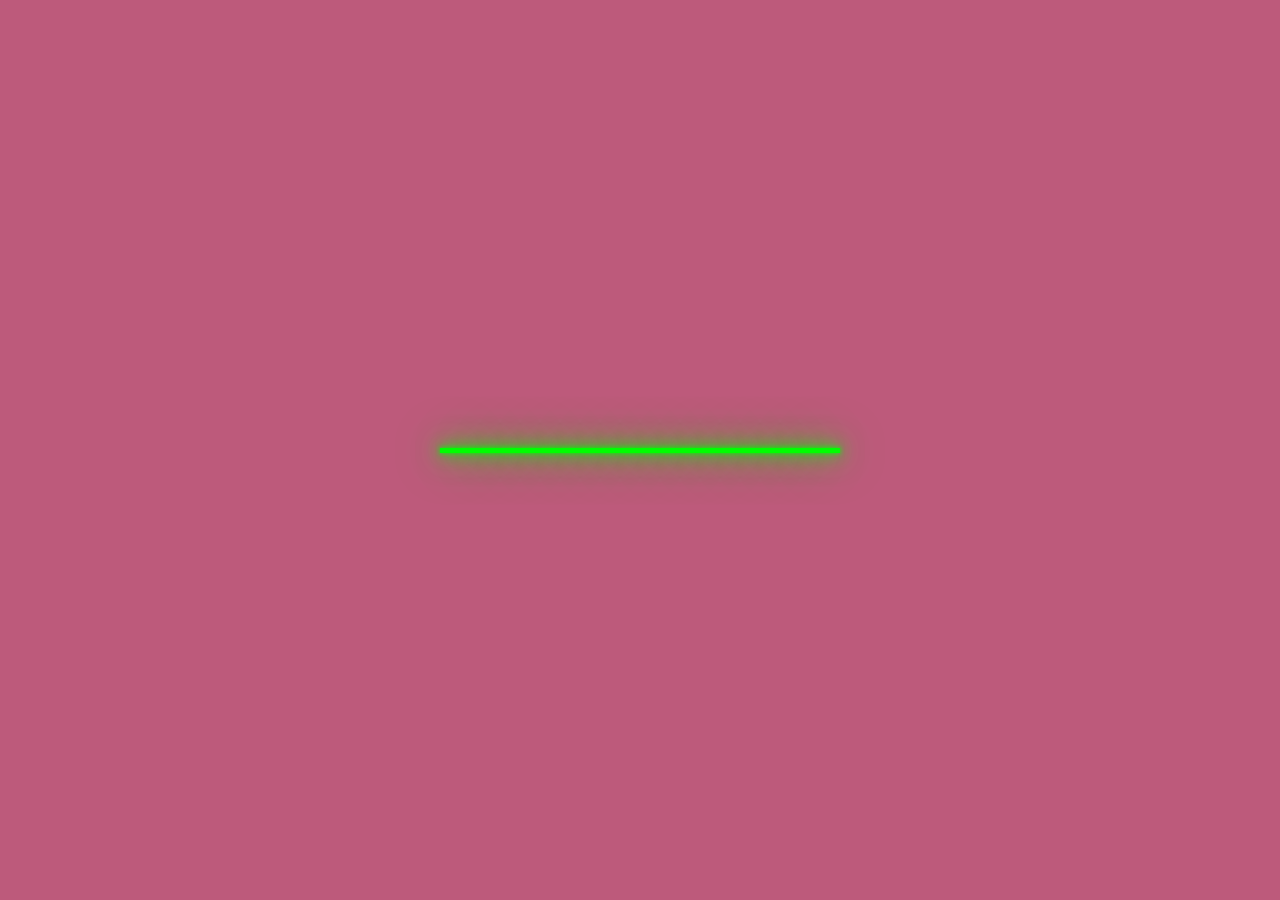
<file: Week4/index.html>
<!DOCTYPE html>
<html lang="en">
<head>
    <meta charset="UTF-8">
    <meta http-equiv="X-UA-Compatible" content="IE=edge">
    <meta name="viewport" content="width=device-width,initial-scale=1.0">
    <title>Simple CSS Animation</title>
    <style>
*
{
    margin: 0;
    padding: 0;
    box-sizing: border-box;
}
body
{
    display: flex;
    justify-content: center;
    align-items: center;
    min-height: 100vh;
    background-color: rgb(189, 90, 123);
}
.loading
{
    position: relative;
    display: flex;
}
.loading span
{
    position: relative;
    width: 20px;
    height: 5px;
}
.loading span::before
{
    content: '';
    position: absolute;
    inset: 0;
    background: #0f0;
    box-shadow:0 0 5px #0f0,
    0 0 15px #0f0,
    0 0 30px #0f0,
    0 0 50px #0f0;
    animation: animate 8s linear infinite;
    animation-delay : calc(ver(--i) * 0.1s);
}
@keyframes animate
{
   0%
   {
     transform-origin: 0 20px;
     filter: hue-rotate(0deg);
   }
   20%
   {
    transform: rotate(calc(-90deg * var(--i)));
    }
   60%
    {
      transform: rotate(calc(0deg * var(--i)));   
   }
   100%
    {
      filter: hue-rotate(360deg);   

    }
}


    </style>
</head>
<body>
    <div class="loading">
        <span style="--i:1;"></span>
        <span style="--i:2;"></span>
        <span style="--i:3;"></span>
        <span style="--i:4;"></span>
        <span style="--i:5;"></span>
        <span style="--i:6;"></span>
        <span style="--i:7;"></span>
        <span style="--i:8;"></span>
        <span style="--i:9;"></span>
        <span style="--i:10;"></span>
        <span style="--i:11"></span>
        <span style="--i:12;"></span>
        <span style="--i:13;"></span>
        <span style="--i:14;"></span>
        <span style="--i:15;"></span>
        <span style="--i:16;"></span>
        <span style="--i:17;"></span>
        <span style="--i:18;"></span>
        <span style="--i:19;"></span>
        <span style="--i:20;"></span>
</body>
</html>
</file>
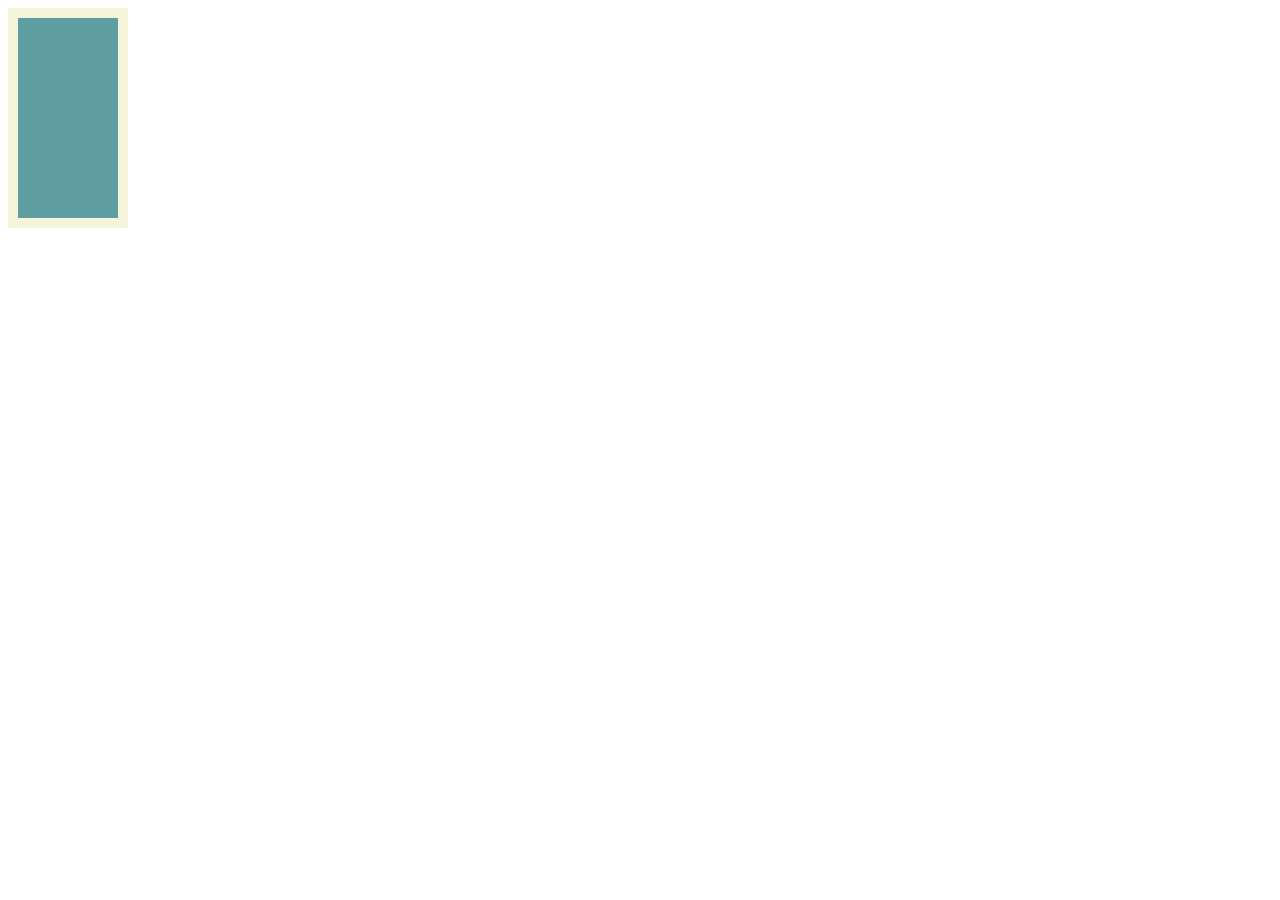
<file: Week4/animation2.html>
<!DOCTYPE html>
<html lang="en">
<head>
    <meta charset="UTF-8">
    <meta name="viewport" content="width=device-width, initial-scale=1.0">
    <title>Document</title>
    <style>
        boby {
            background-color: black;
        }
 
        .box{
            background: cadetblue;
background: linear-gradient(90deg, (rgb(88, 24, 65),58,180,1) 0%, (#253,29,29,1) 50%, (#252,176,69,1) 100%);
            width: 100px;
            height: 200px;
            border: 10px solid beige;
 
            animation: nanny;
            animation-duration: 1.5s;
            animation-iteration-count: infinite;
            animation-timing-function: ease-in;
            animation-duration: ease-in;
 
        }
        @keyframes nanny{
            0%
            {
                transform: translate(0px,0px);
            }
            25%
            {
                transform: translate(500px,0px);
                transform: rotate(400deg);
            }
            50%
            {
                transform: translate(500px,500px);
           
            }
            70%
            {
                transform: translate(0px.500px);
            }
        }
        </style>
 
<body>
    <div class="box"></div>
</body>
</html>
</file>
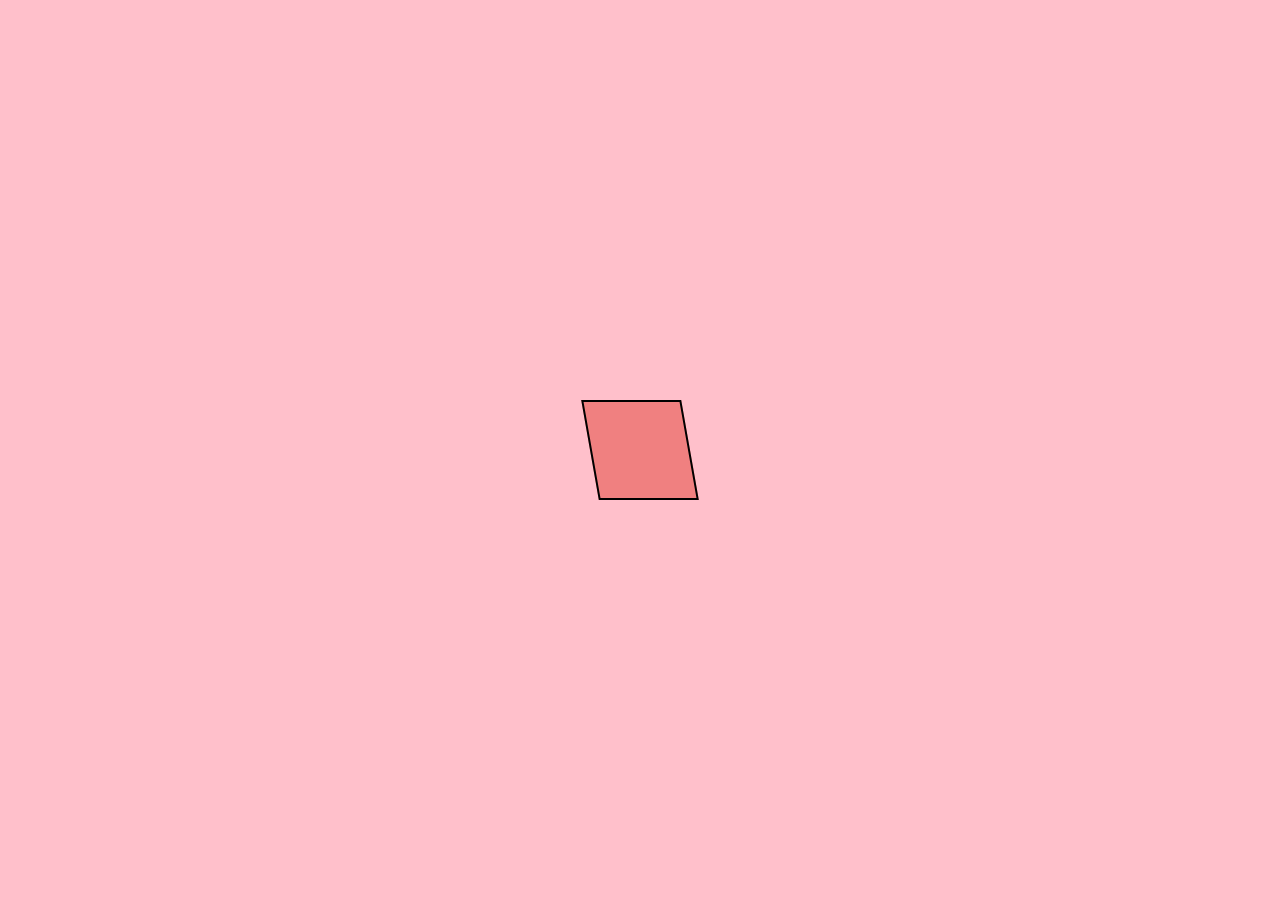
<file: Week4/transition.html>
<!DOCTYPE html>
<html lang="en">
<head>
    <meta charset="UTF-8">
    <meta name="viewport" content="width=device-width, initial-scale=1.0">
    <title>Document</title>
    <link rel="stylesheet" href="style.css">
    <style>
        .box{
            background-color: lightcoral;
            width: 100px;
            height: 100px;
            border: 2px solid black;
            margin: 100px;
            transform: translate(300px,100px);
            transform: rotate(-40deg);
            transform: scale(1.5);
            transform: rotate(-40deg);
            transform: skew(80deg);
            transform: skewY(400deg);
            transform: skew(10deg);
        }
    </style>
</head>
<body>
    <div class="box"></div>
</body>
</html>
</file>
<file: Week4/style.css>
*
{
    margin: 0;
    padding: 0;
    box-sizing: border-box;
}
body
{
    display: flex;
    justify-content: center;
    align-items: center;
    min-height: 100vh;
    background-color: pink;
}
.loading
{
    position: relative;
    display: flex;
}
.loading span
{
    position: relative;
    width: 20px;
    height: 5px;
}
.loading span::before
{
    content: '';
    position: absolute;
    inset: 0;
    background: #0f0;
    box-shadow:0 0 5px #0f0,
    0 0 15px #0f0,
    0 0 30px #0f0,
    0 0 50px #0f0;
    animation: animate 8s linear infinite;
    animation-delay : calc(ver(--i) * 0.1s);
}
@keyframes animate
{
   0%
   {
     transform-origin: 0 20px;
     filter: hue-rotate(0deg);
   }
   20%
   {
    transform: rotate(calc(-90deg * var(--i)));
    }
   60%
    {
      transform: rotate(calc(0deg * var(--i)));   
   }
   100%
    {
      filter: hue-rotate(360deg);   

    }
}
</file>
